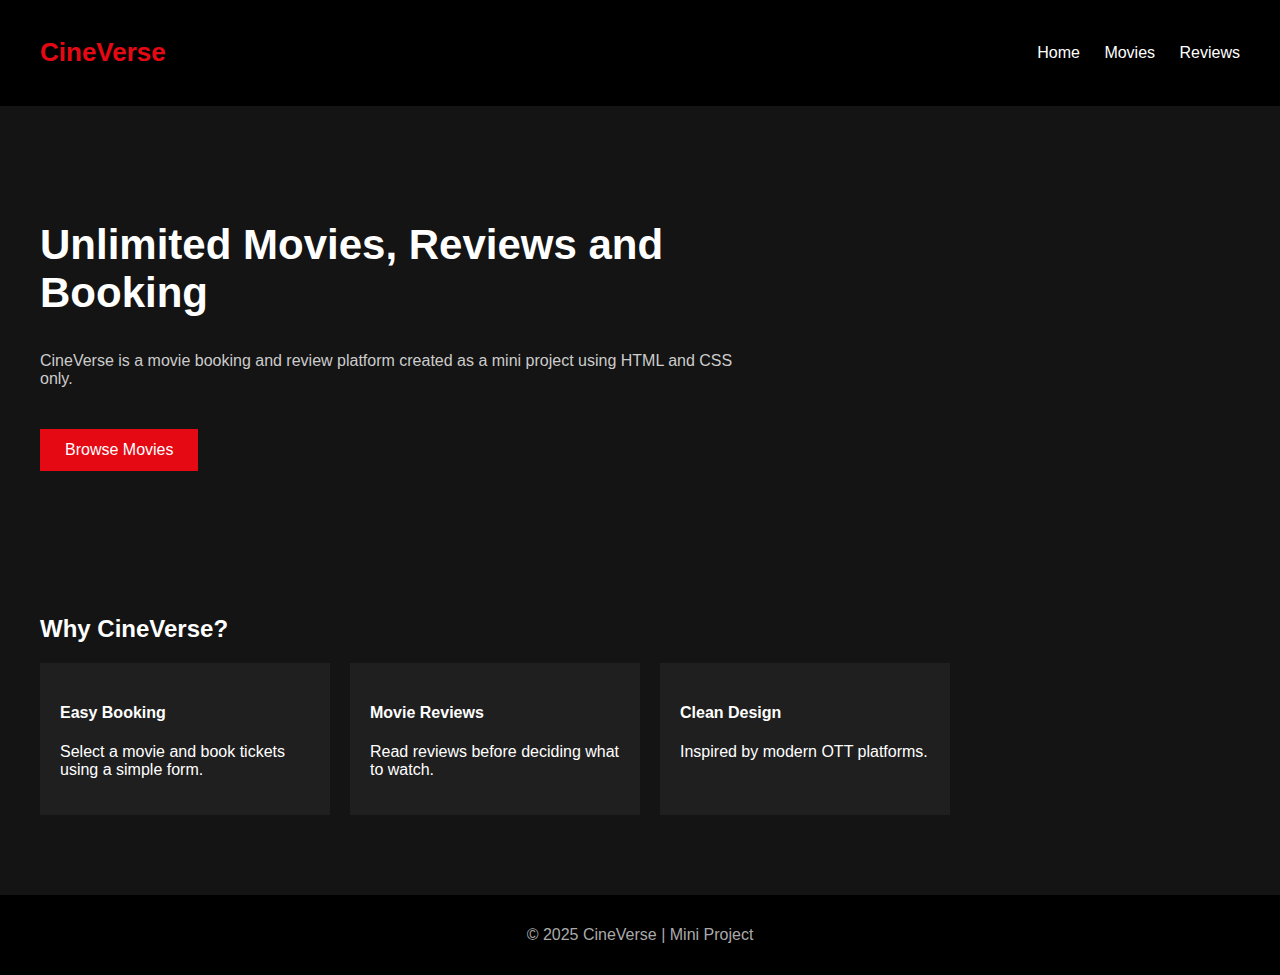
<file: index.html>
<!DOCTYPE html>
<html lang="en">
<head>
    <meta charset="UTF-8">
    <title>CineVerse</title>
    <link rel="stylesheet" href="style.css">
</head>
<body>

<header class="navbar">
    <h1 class="logo">CineVerse</h1>
    <nav>
        <a href="index.html">Home</a>
        <a href="movies.html">Movies</a>
        <a href="reviews.html">Reviews</a>
    </nav>
</header>

<section class="hero">
    <h2>Unlimited Movies, Reviews and Booking</h2>
    <p>
        CineVerse is a movie booking and review platform created as a mini project
        using HTML and CSS only.
    </p>
    <a href="movies.html" class="hero-btn">Browse Movies</a>
</section>

<section class="section">
    <h3 class="section-title">Why CineVerse?</h3>

    <div class="feature-row">
        <div class="feature-card">
            <h4>Easy Booking</h4>
            <p>Select a movie and book tickets using a simple form.</p>
        </div>

        <div class="feature-card">
            <h4>Movie Reviews</h4>
            <p>Read reviews before deciding what to watch.</p>
        </div>

        <div class="feature-card">
            <h4>Clean Design</h4>
            <p>Inspired by modern OTT platforms.</p>
        </div>
    </div>
</section>

<footer class="footer">
    <p>© 2025 CineVerse | Mini Project</p>
</footer>

</body>
</html>
</file>
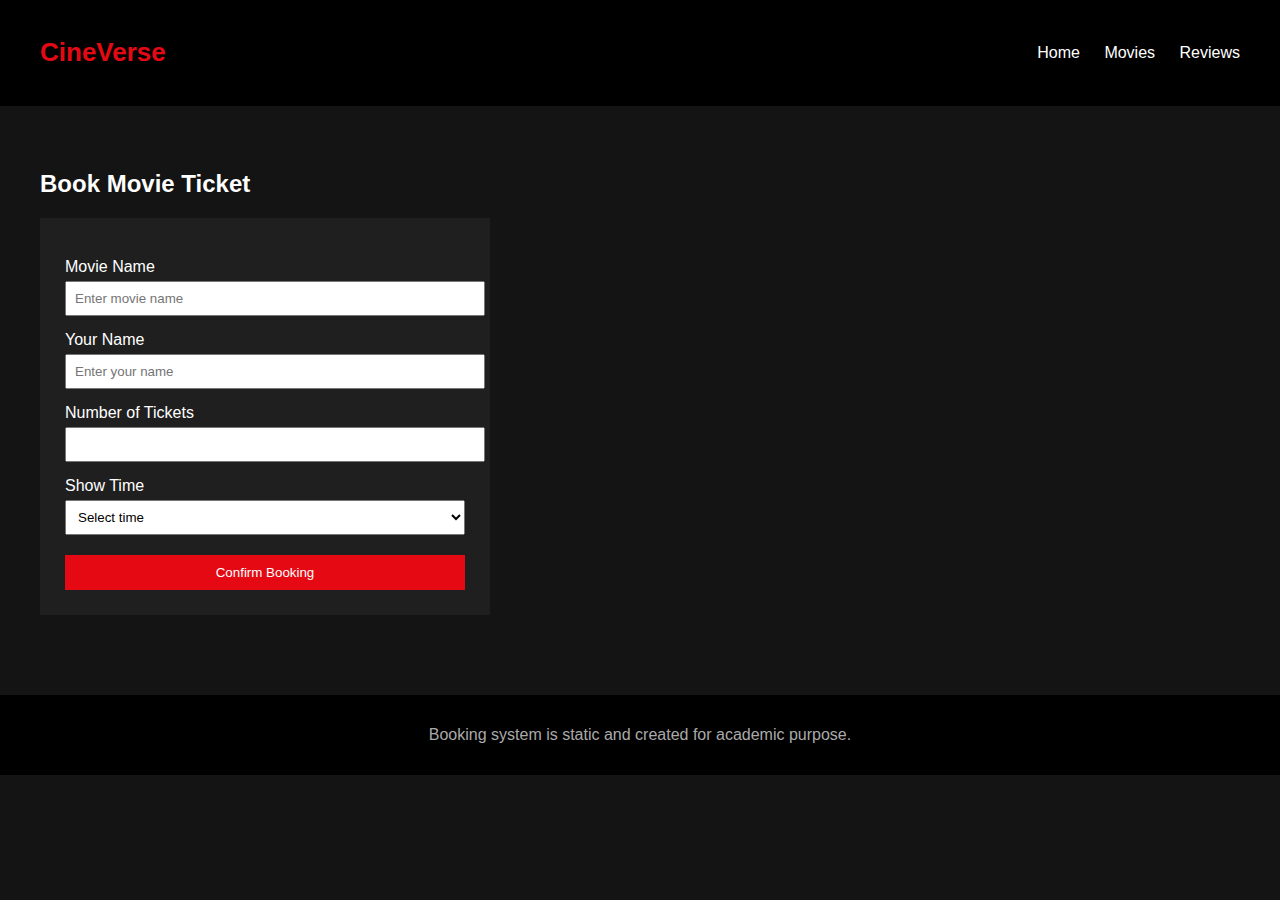
<file: booking.html>
<!DOCTYPE html>
<html lang="en">
<head>
    <meta charset="UTF-8">
    <title>CineVerse | Booking</title>
    <link rel="stylesheet" href="style.css">
</head>
<body>

<header class="navbar">
    <h1 class="logo">CineVerse</h1>
    <nav>
        <a href="index.html">Home</a>
        <a href="movies.html">Movies</a>
        <a href="reviews.html">Reviews</a>
    </nav>
</header>

<section class="section">
    <h3 class="section-title">Book Movie Ticket</h3>

    <form class="booking-form" action="success.html">

        <label>Movie Name</label>
        <input type="text" placeholder="Enter movie name" required>

        <label>Your Name</label>
        <input type="text" placeholder="Enter your name" required>

        <label>Number of Tickets</label>
        <input type="number" min="1" required>

        <label>Show Time</label>
        <select required>
            <option value="">Select time</option>
            <option>10:00 AM</option>
            <option>1:00 PM</option>
            <option>4:00 PM</option>
            <option>7:00 PM</option>
        </select>

        <button type="submit">Confirm Booking</button>
    </form>
</section>

<footer class="footer">
    <p>Booking system is static and created for academic purpose.</p>
</footer>

</body>
</html>
</file>
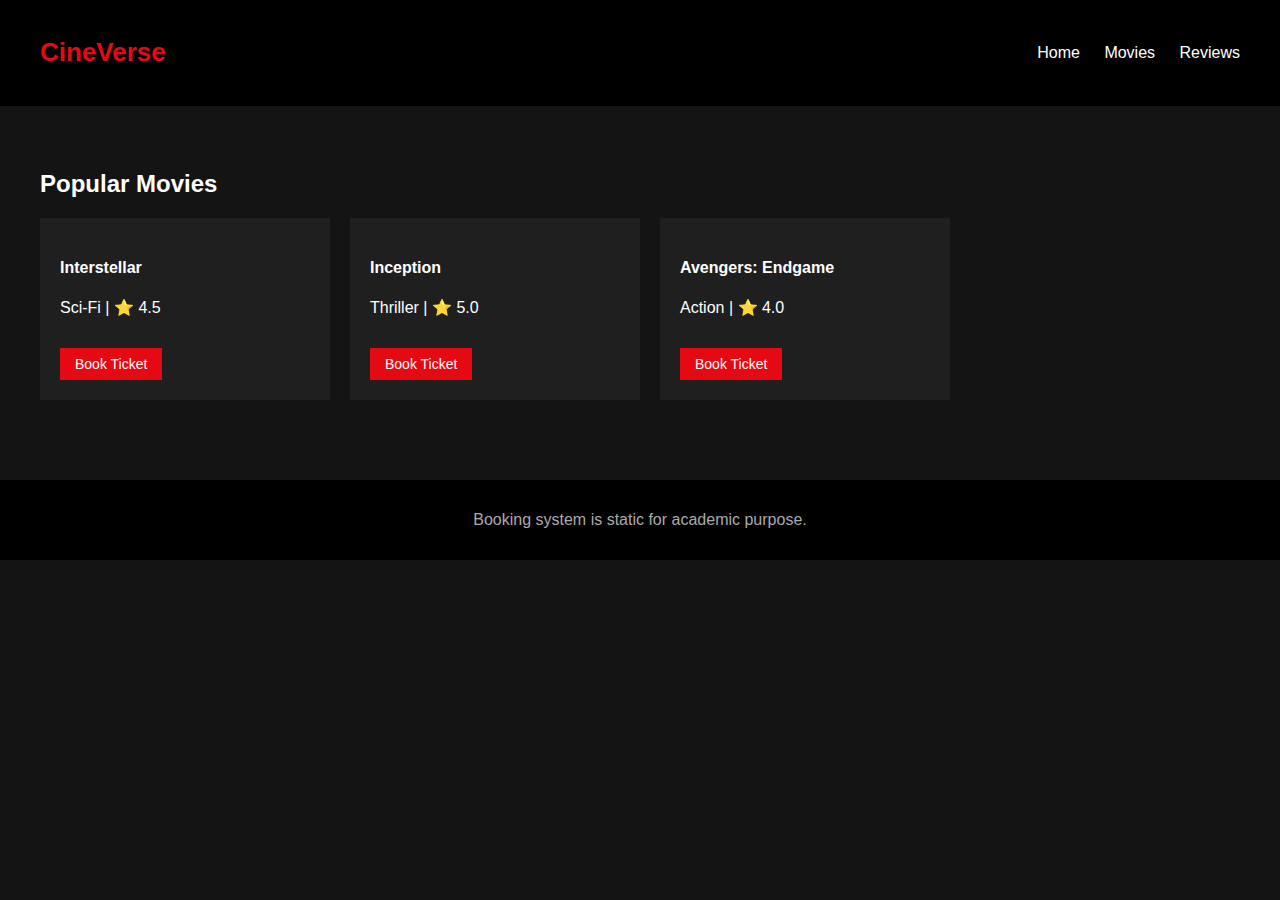
<file: movies.html>
<!DOCTYPE html>
<html lang="en">
<head>
    <meta charset="UTF-8">
    <title>CineVerse | Movies</title>
    <link rel="stylesheet" href="style.css">
</head>
<body>

<header class="navbar">
    <h1 class="logo">CineVerse</h1>
    <nav>
        <a href="index.html">Home</a>
        <a href="movies.html">Movies</a>
        <a href="reviews.html">Reviews</a>
    </nav>
</header>

<section class="section">
    <h3 class="section-title">Popular Movies</h3>

    <div class="movie-row">
        <div class="movie-card">
            <h4>Interstellar</h4>
            <p>Sci-Fi | ⭐ 4.5</p>
            <a href="booking.html" class="btn">Book Ticket</a>
        </div>

        <div class="movie-card">
            <h4>Inception</h4>
            <p>Thriller | ⭐ 5.0</p>
            <a href="booking.html" class="btn">Book Ticket</a>
        </div>

        <div class="movie-card">
            <h4>Avengers: Endgame</h4>
            <p>Action | ⭐ 4.0</p>
            <a href="booking.html" class="btn">Book Ticket</a>
        </div>
    </div>
</section>

<footer class="footer">
    <p>Booking system is static for academic purpose.</p>
</footer>

</body>
</html>
</file>
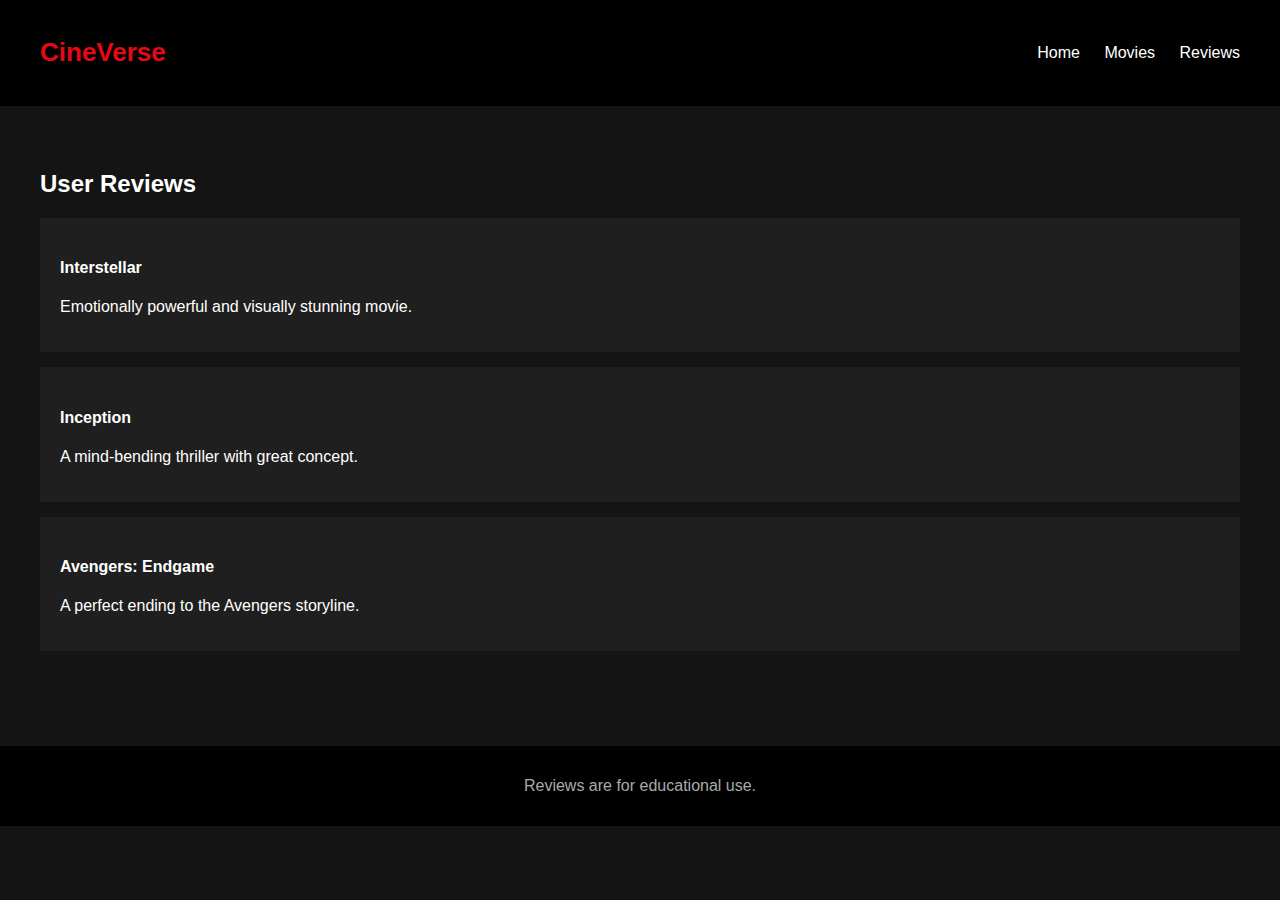
<file: review.html>
<!DOCTYPE html>
<html lang="en">
<head>
    <meta charset="UTF-8">
    <title>CineVerse | Reviews</title>
    <link rel="stylesheet" href="style.css">
</head>
<body>

<header class="navbar">
    <h1 class="logo">CineVerse</h1>
    <nav>
        <a href="index.html">Home</a>
        <a href="movies.html">Movies</a>
        <a href="reviews.html">Reviews</a>
    </nav>
</header>

<section class="section">
    <h3 class="section-title">User Reviews</h3>

    <div class="review-card">
        <h4>Interstellar</h4>
        <p>Emotionally powerful and visually stunning movie.</p>
    </div>

    <div class="review-card">
        <h4>Inception</h4>
        <p>A mind-bending thriller with great concept.</p>
    </div>

    <div class="review-card">
        <h4>Avengers: Endgame</h4>
        <p>A perfect ending to the Avengers storyline.</p>
    </div>
</section>

<footer class="footer">
    <p>Reviews are for educational use.</p>
</footer>

</body>
</html>
</file>
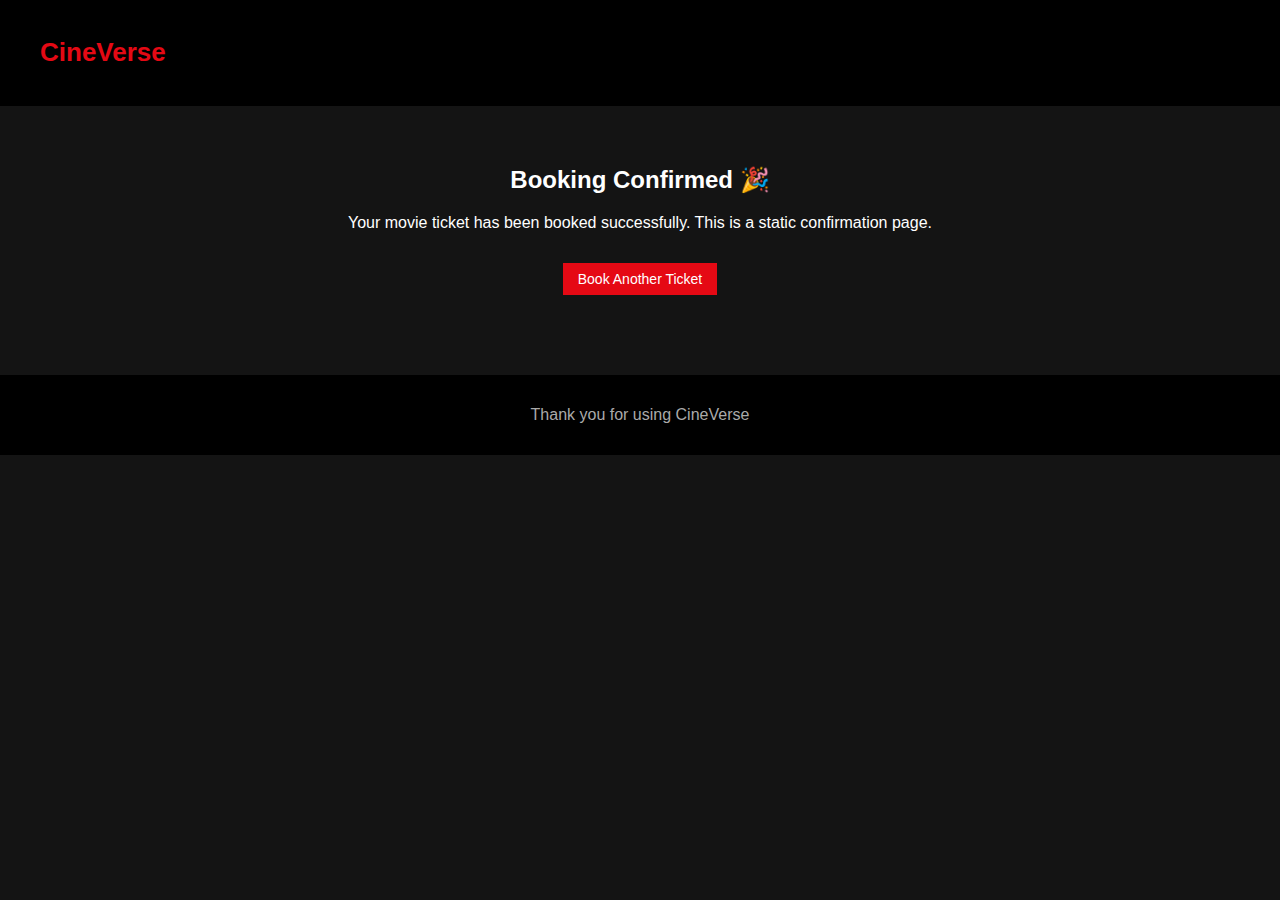
<file: success.html>
<!DOCTYPE html>
<html lang="en">
<head>
    <meta charset="UTF-8">
    <title>Booking Successful</title>
    <link rel="stylesheet" href="style.css">
</head>
<body>

<header class="navbar">
    <h1 class="logo">CineVerse</h1>
</header>

<section class="section" style="text-align:center;">
    <h2>Booking Confirmed 🎉</h2>
    <p>
        Your movie ticket has been booked successfully.
        This is a static confirmation page.
    </p>

    <a href="movies.html" class="btn">Book Another Ticket</a>
</section>

<footer class="footer">
    <p>Thank you for using CineVerse</p>
</footer>

</body>
</html>
</file>
<file: style.css>
body {
    margin: 0;
    font-family: Arial, Helvetica, sans-serif;
    background-color: #141414;
    color: #ffffff;
}

/* Navbar */
.navbar {
    display: flex;
    justify-content: space-between;
    align-items: center;
    padding: 20px 40px;
    background-color: #000000;
}

.logo {
    color: #e50914;
    font-size: 26px;
}

.navbar nav a {
    color: #ffffff;
    margin-left: 20px;
    text-decoration: none;
    font-size: 16px;
}

.navbar nav a:hover {
    color: #e50914;
}

/* Hero */
.hero {
    padding: 80px 40px;
    max-width: 700px;
}

.hero h2 {
    font-size: 42px;
}

.hero p {
    margin-top: 15px;
    color: #cccccc;
}

.hero-btn {
    display: inline-block;
    margin-top: 25px;
    padding: 12px 25px;
    background-color: #e50914;
    color: white;
    text-decoration: none;
    font-size: 16px;
}

/* Sections */
.section {
    padding: 40px;
}

.section-title {
    margin-bottom: 20px;
    font-size: 24px;
}

/* Feature cards */
.feature-row,
.movie-row {
    display: flex;
    gap: 20px;
}

.feature-card,
.movie-card {
    background-color: #1f1f1f;
    padding: 20px;
    width: 250px;
}

/* Buttons */
.btn {
    display: inline-block;
    margin-top: 15px;
    padding: 8px 15px;
    background-color: #e50914;
    color: white;
    text-decoration: none;
    font-size: 14px;
}

/* Booking form */
.booking-form {
    max-width: 400px;
    background-color: #1f1f1f;
    padding: 25px;
}

.booking-form label {
    display: block;
    margin-top: 15px;
}

.booking-form input,
.booking-form select {
    width: 100%;
    padding: 8px;
    margin-top: 5px;
}

.booking-form button {
    margin-top: 20px;
    width: 100%;
    padding: 10px;
    background-color: #e50914;
    color: white;
    border: none;
}

/* Reviews */
.review-card {
    background-color: #1f1f1f;
    padding: 20px;
    margin-bottom: 15px;
}

/* Footer */
.footer {
    background-color: #000000;
    text-align: center;
    padding: 15px;
    margin-top: 40px;
    color: #aaaaaa;
}
</file>
